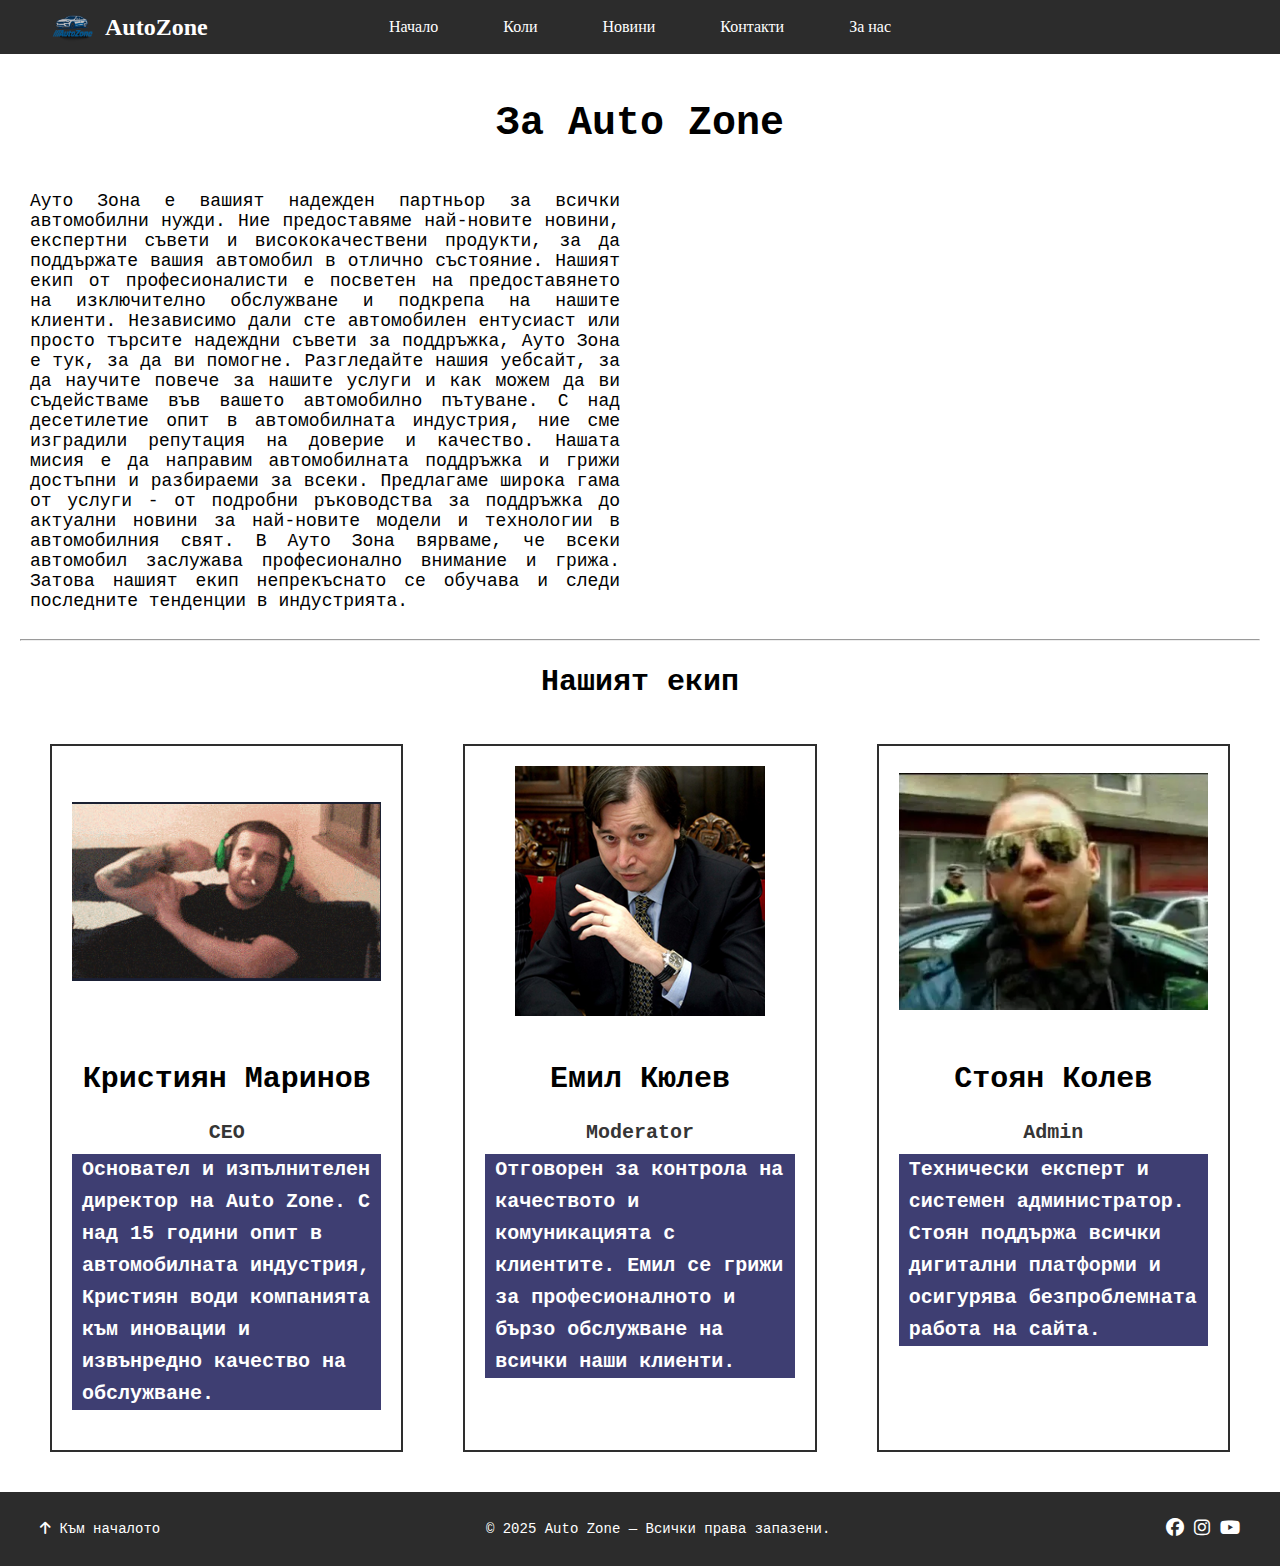
<file: about.html>
<!DOCTYPE html>
    <html lang="en">
    <head>
        <meta charset="UTF-8">
        <meta name="viewport" content="width=device-width, initial-scale=1.0">
        <title>Ауто Зона</title>
        <link rel="stylesheet" href="styles.css">
        <link rel="stylesheet" href="https://cdnjs.cloudflare.com/ajax/libs/font-awesome/6.5.0/css/all.min.css">
    </head>
    <body>
        <div class="nav-bar">
            <div class="nav-logo">
                <img src="./images/AutoZoneLogo.png" alt="AutoZone Logo">
                <span>AutoZone</span>
             </div>
            <ul>
                <li><a href="./index.html">Начало</a></li>
                <li><a href="./cars.html">Коли</a></li>
                <li><a href="./news.html">Новини</a></li>
                <li><a href="./contacts.html">Контакти</a></li>
                <li><a href="./about.html">За нас</a></li>
            </ul>
        </div>


        <div class="about-header">
            <h1>За Auto Zone</h1>
            <div class="about-us">
                <p>Ауто Зона е вашият надежден партньор за всички автомобилни нужди. Ние предоставяме най-новите новини, експертни съвети и висококачествени продукти, за да поддържате вашия автомобил в отлично състояние. Нашият екип от професионалисти е посветен на предоставянето на изключително обслужване и подкрепа на нашите клиенти. Независимо дали сте автомобилен ентусиаст или просто търсите надеждни съвети за поддръжка, Ауто Зона е тук, за да ви помогне. Разгледайте нашия уебсайт, за да научите повече за нашите услуги и как можем да ви съдействаме във вашето автомобилно пътуване. С над десетилетие опит в автомобилната индустрия, ние сме изградили репутация на доверие и качество. Нашата мисия е да направим автомобилната поддръжка и грижи достъпни и разбираеми за всеки. Предлагаме широка гама от услуги - от подробни ръководства за поддръжка до актуални новини за най-новите модели и технологии в автомобилния свят. В Ауто Зона вярваме, че всеки автомобил заслужава професионално внимание и грижа. Затова нашият екип непрекъснато се обучава и следи последните тенденции в индустрията.</p>
                <iframe src="https://www.google.com/maps?q=Klisura,Bulgaria&output=embed"
                        width="600"
                        height="450"
                        style="border:0;"
                        allowfullscreen=""
                        loading="lazy">
                </iframe>
            </div>

            <hr>
            <h2>Нашият екип</h2>
            <div class="about-staffTeam">
                <div class="profile">
                    <img src="./images/staffTeam3.png" alt="Член 1">
                    <h2>Кристиян Маринов</h2>
                    <p class="role">CEO</p>
                    <p class="description"><b>Основател и изпълнителен директор на Auto Zone. С над 15 години опит в автомобилната индустрия, Кристиян води компанията към иновации и извънредно качество на обслужване.</b></p>
                </div>
                <div class="profile">
                    <img src="./images/staffTeam2.png" alt="Член 2">
                    <h2>Емил Кюлев</h2>
                    <p class="role">Moderator</p>
                    <p class="description"><b>Отговорен за контрола на качеството и комуникацията с клиентите. Емил се грижи за професионалното и бързо обслужване на всички наши клиенти.</b></p>
                </div>
                <div class="profile">
                    <img src="./images/staffTeam4.webp" alt="Член 4">
                    <h2>Стоян Колев</h2>
                    <p class="role">Admin</p>
                    <p class="description"><b>Технически експерт и системен администратор. Стоян поддържа всички дигитални платформи и осигурява безпроблемната работа на сайта.</b></p>
                </div>
            </div>
        </div>


        <footer class="footer">
            <div class="footer-content">
                <div class="footer-left">
                    <a href="#top" class="to-top"><i class="fa-solid fa-arrow-up"></i> Към началото</a>
                </div>

                <div class="footer-center">
                    <p>© 2025 Auto Zone — Всички права запазени.</p>
                </div>

                <div class="footer-right">
                    <a href="https://facebook.com" target="_blank"><i class="fa-brands fa-facebook"></i></a>
                    <a href="https://instagram.com" target="_blank"><i class="fa-brands fa-instagram"></i></a>
                    <a href="https://youtube.com" target="_blank"><i class="fa-brands fa-youtube"></i></a>
                </div>
            </div>
        </footer>
    </body>
    </html>
</file>
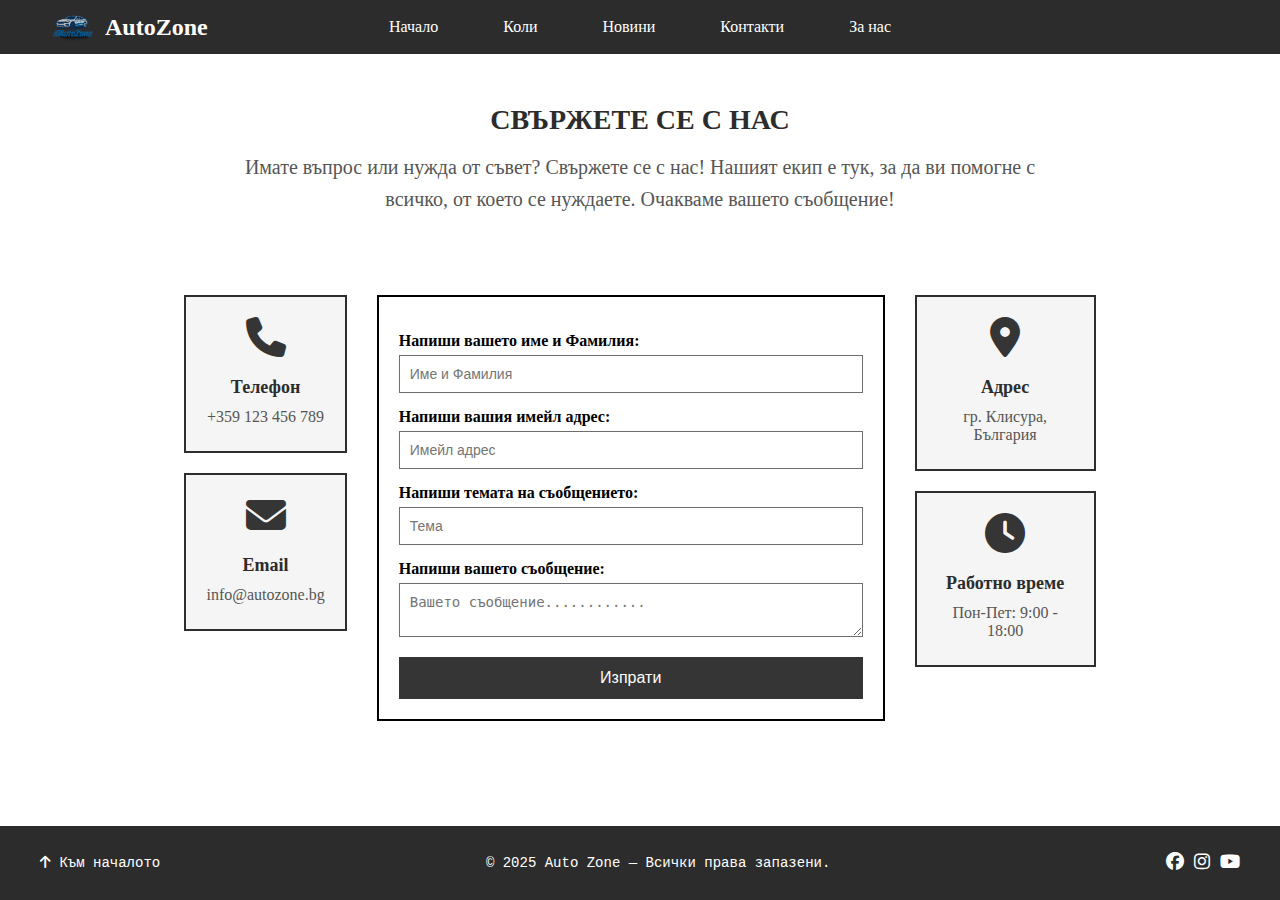
<file: contacts.html>
<!DOCTYPE html>
<html lang="en">
<head>
    <meta charset="UTF-8">
    <meta name="viewport" content="width=device-width, initial-scale=1.0">
    <title>Ауто Зона</title>
    <link rel="stylesheet" href="styles.css">
    <link rel="stylesheet" href="https://cdnjs.cloudflare.com/ajax/libs/font-awesome/6.5.0/css/all.min.css">
</head>
<body>
    <div class="nav-bar">
        <div class="nav-logo">
            <img src="./images/AutoZoneLogo.png" alt="AutoZone Logo">
            <span>AutoZone</span>
        </div>
        <ul>
            <li><a href="./index.html">Начало</a></li>
            <li><a href="./cars.html">Коли</a></li>
            <li><a href="./news.html">Новини</a></li>
            <li><a href="./contacts.html">Контакти</a></li>
            <li><a href="./about.html">За нас</a></li>
        </ul>
    </div>
    <h1 class="contact-us">СВЪРЖЕТЕ СЕ С НАС</h1>
    <p class="contact-description">Имате въпрос или нужда от съвет? Свържете се с нас! Нашият екип е тук, за да ви помогне с всичко, от което се нуждаете. Очакваме вашето съобщение!</p>
    
    <div class="contact-layout">
        <div class="contact-info-left">
            <div class="contact-info-box">
                <i class="fa-solid fa-phone"></i>
                <h3>Телефон</h3>
                <p>+359 123 456 789</p>
            </div>
            <div class="contact-info-box">
                <i class="fa-solid fa-envelope"></i>
                <h3>Email</h3>
                <p>info@autozone.bg</p>
            </div>
        </div>

        <div class="contacts-container">
            <form>
                <label>Напиши вашето име и Фамилия: </label>
                <input type="text" placeholder="Име и Фамилия" required>
                <label>Напиши вашия имейл адрес: </label>
                <input type="email" placeholder="Имейл адрес" required>
                <label>Напиши темата на съобщението: </label>
                <input type="text" placeholder="Тема" required>
                <label>Напиши вашето съобщение: </label>
                <textarea placeholder="Вашето съобщение............" required></textarea>
                <button type="submit">Изпрати</button>
            </form>
        </div>

        <div class="contact-info-right">
            <div class="contact-info-box">
                <i class="fa-solid fa-location-dot"></i>
                <h3>Адрес</h3>
                <p>гр. Клисура, България</p>
            </div>
            <div class="contact-info-box">
                <i class="fa-solid fa-clock"></i>
                <h3>Работно време</h3>
                <p>Пон-Пет: 9:00 - 18:00</p>
            </div>
        </div>
    </div>


    <footer class="footer">
        <div class="footer-content">
            <div class="footer-left">
                <a href="#top" class="to-top"><i class="fa-solid fa-arrow-up"></i> Към началото</a>
            </div>

            <div class="footer-center">
                <p>© 2025 Auto Zone — Всички права запазени.</p>
            </div>

            <div class="footer-right">
                <a href="https://facebook.com" target="_blank"><i class="fa-brands fa-facebook"></i></a>
                <a href="https://instagram.com" target="_blank"><i class="fa-brands fa-instagram"></i></a>
                <a href="https://youtube.com" target="_blank"><i class="fa-brands fa-youtube"></i></a>
            </div>
        </div>
    </footer>
</body>
</html>
</file>
<file: styles.css>
body {
    margin: 0;
    min-height: 100vh;
    display: flex;
    flex-direction: column;
}

/* Home И News */
.home-section, .news-hero-section, .cars-hero-section {
    position: relative;
    min-height: 90vh;
    display: flex;
    align-items: center;
    justify-content: center;
    background-size: cover;
    background-position: center;
}

.home-section {
    background-image: url('https://images.unsplash.com/photo-1492144534655-ae79c964c9d7?w=1920&q=80');
}

.news-hero-section {
    min-height: 50vh;
    background-image: url('https://images.unsplash.com/photo-1568605117036-5fe5e7bab0b7?w=1920&q=80');
}

.cars-hero-section {
    min-height: 50vh;
    background-image: url('https://wallpapercat.com/w/middle-retina/0/7/8/5818272-3840x1080-desktop-dual-screen-cool-car-background-image.jpg');
}

.home-overlay {
    position: absolute;
    inset: 0;
    background: linear-gradient(to bottom, rgba(0, 0, 0, 0.7), rgba(0, 0, 0, 0.5), rgba(0, 0, 0, 0.8));
}

.home-content {
    position: relative;
    z-index: 10;
    max-width: 900px;
    margin: 0 auto;
    padding: 20px;
    text-align: center;
}

.home-title {
    font-size: clamp(32px, 7vw, 64px);
    font-weight: bold;
    color: white;
    margin-bottom: 24px;
}

.home-highlight {
    color: #3b82f6;
}

.home-description {
    font-size: clamp(16px, 2.5vw, 20px);
    color: white;
    margin: 0 auto 32px;
    max-width: 700px;
    line-height: 1.6;
}

.home-buttons {
    display: flex;
    flex-wrap: wrap;
    gap: 16px;
    justify-content: center;
    margin-bottom: 48px;
}

.home-btn {
    padding: 14px 32px;
    font-size: clamp(14px, 2vw, 16px);
    font-weight: 600;
    text-decoration: none;
}

.home-btn-primary {
    background-color: #3b82f6;
    color: white;
}

.home-btn-primary:hover {
    background-color: #2563eb;
}

.home-btn-secondary {
    background-color: white;
    color: #2c2c2c;
}

.home-btn-secondary:hover {
    background-color: #e5e7eb;
}

.home-stats {
    display: flex;
    flex-wrap: wrap;
    justify-content: center;
    gap: clamp(24px, 5vw, 40px);
    padding-top: 32px;
    border-top: 1px solid rgba(255, 255, 255, 0.2);
}

.stat-number {
    font-size: clamp(28px, 5vw, 40px);
    font-weight: bold;
    color: white;
    margin: 0 0 4px;
    text-align: center;
}

.stat-label {
    font-size: clamp(12px, 2vw, 14px);
    color: rgba(255, 255, 255, 0.7);
}

/* Vehicles */
.featured-vehicles {
    padding: clamp(40px, 8vw, 80px) 20px;
    background: white;
}

.featured-header {
    text-align: center;
    margin-bottom: clamp(30px, 6vw, 50px);
}

.featured-title, .news-section-title {
    font-size: clamp(28px, 5vw, 42px);
    font-weight: bold;
    color: #2c2c2c;
    margin-bottom: 12px;
}

.featured-subtitle {
    font-size: clamp(16px, 2.5vw, 18px);
    color: #555;
    max-width: 700px;
    margin: 0 auto;
}

.vehicles-grid {
    display: grid;
    grid-template-columns: repeat(auto-fit, minmax(300px, 1fr));
    gap: clamp(20px, 4vw, 30px);
    max-width: 1200px;
    margin: 0 auto;
}

.vehicle-card {
    border: 1px solid #ddd;
}

.vehicle-card:hover {
    border-color: #3b82f6;
}

.vehicle-image {
    width: 100%;
    height: 240px;
}

.vehicle-image img {
    width: 100%;
    height: 100%;
    object-fit: cover;
}

.vehicle-info {
    padding: clamp(15px, 3vw, 20px);
}

.vehicle-name {
    font-size: clamp(18px, 3vw, 22px);
    font-weight: bold;
    color: #2c2c2c;
    margin: 0 0 12px;
}

.vehicle-details {
    display: flex;
    flex-wrap: wrap;
    gap: 15px;
    margin: 0 0 20px;
    color: #666;
    font-size: clamp(13px, 2vw, 14px);
}

.vehicle-details i {
    color: #3b82f6;
}

.vehicle-footer {
    display: flex;
    justify-content: space-between;
    align-items: center;
    padding-top: 15px;
    border-top: 1px solid #e5e7eb;
}

.vehicle-price {
    font-size: clamp(20px, 3.5vw, 24px);
    font-weight: bold;
    color: #3b82f6;
}

.vehicle-btn {
    padding: 10px 24px;
    background-color: #2c2c2c;
    color: white;
    text-decoration: none;
    font-size: clamp(13px, 2vw, 14px);
    font-weight: 600;
}

.vehicle-btn:hover {
    background-color: #3b82f6;
}

/* Navigation */
.nav-bar {
    background-color: #2c2c2c;
    display: flex;
    align-items: center;
    justify-content: center;
    padding: 0 clamp(20px, 4vw, 50px);
    position: relative;
}

.nav-logo {
    display: flex;
    align-items: center;
    gap: 10px;
    color: white;
    font-size: clamp(20px, 3vw, 24px);
    font-weight: bold;
    padding: clamp(12px, 2vw, 15px) 0;
    position: absolute;
    left: clamp(20px, 4vw, 50px);
}

.nav-logo img {
    height: clamp(35px, 5vw, 45px);
}

.nav-bar ul {
    list-style: none;
    margin: 0;
    padding: 0;
    display: flex;
    gap: 5px;
}

.nav-bar a {
    display: block;
    text-decoration: none;
    color: white;
    padding: clamp(12px, 2vw, 18px) clamp(20px, 3vw, 30px);
}

.nav-bar a:hover {
    background-color: #3b82f6;
}

/* Contacts */
.contact-us {
    text-align: center;
    margin: clamp(30px, 5vw, 50px) 0 15px;
    font-size: clamp(20px, 4vw, 28px);
    color: #2c2c2c;
}

.contact-description {
    text-align: center;
    max-width: 800px;
    margin: 0 auto 30px;
    padding: 0 20px;
    font-size: clamp(18px, 2vw, 20px);
    color: #555;
    line-height: 1.6;
}

.contact-layout {
    display: flex;
    gap: 30px;
    justify-content: center;
    padding: 20px;
    margin: 30px auto;
    max-width: 1400px;
}

.contacts-container {
    border: 2px solid #000;
    padding: clamp(15px, 3vw, 20px);
    flex: 1 1 500px;
    min-width: 450px;
    max-width: 700px;
}

.contacts-container form {
    display: flex;
    flex-direction: column;
}

.contacts-container label {
    margin: 15px 0 5px;
    font-weight: bold;
}

.contacts-container input, .contacts-container textarea {
    padding: 10px;
    border: 1px solid #6e6e6e;
    font-size: clamp(12px, 2vw, 14px);
    width: 100%;
    box-sizing: border-box;
}

.contacts-container button {
    margin-top: 20px;
    padding: 12px;
    background-color: #353535;
    color: white;
    border: none;
    cursor: pointer;
    font-size: clamp(14px, 2.5vw, 16px);
}

.contacts-container button:hover {
    background-color: #000;
}

.contact-info-left, .contact-info-right {
    display: flex;
    flex-direction: column;
    gap: 20px;
}

.contact-info-box {
    background-color: #f5f5f5;
    border: 2px solid #2e2e2e;
    padding: 20px;
    text-align: center;
}

.contact-info-box i {
    font-size: 40px;
    color: #353535;
    margin-bottom: 10px;
}

.contact-info-box h3 {
    margin: 10px 0;
    color: #2c2c2c;
    font-size: clamp(16px, 2.5vw, 18px);
}

.contact-info-box p {
    margin: 5px 0;
    color: #555;
    font-size: clamp(14px, 2vw, 16px);
}

/* About */
.about-header {
    font-family: 'Courier New', monospace;
    font-size: clamp(16px, 3vw, 20px);
    margin: 20px;
}

.about-header h1, .about-header h2 {
    text-align: center;
}

.about-us {
    display: flex;
    flex-wrap: wrap;
    gap: clamp(20px, 4vw, 40px);
    padding: 0 10px;
}

.about-us p {
    max-width: 800px;
    flex: 1 1 300px;
    text-align: justify;
    font-size: clamp(16px, 2vw, 18px);
}

.about-us iframe {
    flex: 1 1 300px;
    max-width: 100%;
    min-width: 280px;
    border: 2px solid #000;
}

.about-staffTeam {
    display: flex;
    justify-content: center;
    flex-wrap: wrap;
    gap: 20px;
    padding: 0 10px;
}

.profile {
    border: 2px solid #2e2e2e;
    padding: clamp(15px, 3vw, 20px);
    margin: 20px;
    max-width: 600px;
    min-width: 280px;
    flex: 1 1 300px;
    text-align: center;
}

.profile img {
    width: 100%;
    height: 250px;
    object-fit: contain;
    margin-bottom: 15px;
}

.profile .role {
    font-weight: bold;
    color: #353535;
    margin: 10px 0 5px;
}

.profile .description {
    background-color: rgb(62, 62, 114);
    color: #fff;
    font-size: clamp(18px, 2vw, 20px);
    line-height: 1.6;
    margin-top: 10px;
    text-align: left;
    padding: 0 10px;
}

/* Footer */
.footer {
    margin-top: auto;
    background-color: #2c2c2c;
    color: white;
    padding: clamp(8px, 2vw, 15px);
    font-family: 'Courier New', monospace;
}

.footer-content {
    max-width: 1200px;
    margin: auto;
    display: flex;
    justify-content: space-between;
    align-items: center;
    gap: 15px;
    padding: 0 10px;
}

.footer-right {
    display: flex;
    align-items: center;
}

.footer-left .to-top {
    text-decoration: none;
    font-size: clamp(12px, 2vw, 14px);
    color: white;
}

.footer-left .to-top:hover {
    text-decoration: underline;
}

.footer-center {
    font-size: clamp(12px, 2vw, 14px);
}

.footer-right a {
    margin-left: clamp(5px, 1.5vw, 10px);
    color: white;
    font-size: clamp(16px, 2.5vw, 18px);
}

.footer-right a:hover {
    color: #3b82f6;
}

/* News */
.news-content {
    padding: 60px 20px;
    max-width: 1200px;
    margin: 0 auto;
}

.news-grid {
    display: grid;
    grid-template-columns: repeat(auto-fit, minmax(300px, 1fr));
    gap: 40px;
}

.news-section-title {
    margin-bottom: 30px;
}

.news-list {
    padding-left: 30px;
    color: #555;
    line-height: 1.8;
}

.news-list li {
    margin-bottom: 20px;
    font-size: 18px;
}

.news-main-image {
    width: 100%;
}

.news-info-box {
    margin-top: 40px;
    background: #f5f5f5;
    padding: 30px;
}

.news-info-title {
    font-size: 25px;
    color: #3b82f6;
    margin-bottom: 25px;
}

.news-info-list {
    padding-left: 20px;
    color: #555;
    line-height: 2;
}

.price-table {
    width: 100%;
    border-collapse: collapse;
    margin-top: 30px;
}

.price-table th {
    background-color: #2c2c2c;
    color: white;
    padding: 12px;
    text-align: left;
    font-weight: bold;
    border: 1px solid #000;
}

.price-table td {
    padding: 10px 12px;
    border: 1px solid #ddd;
    color: #555;
}

.price-table thead tr:first-child th {
    text-align: center;
    font-size: 20px;
}
</file>
